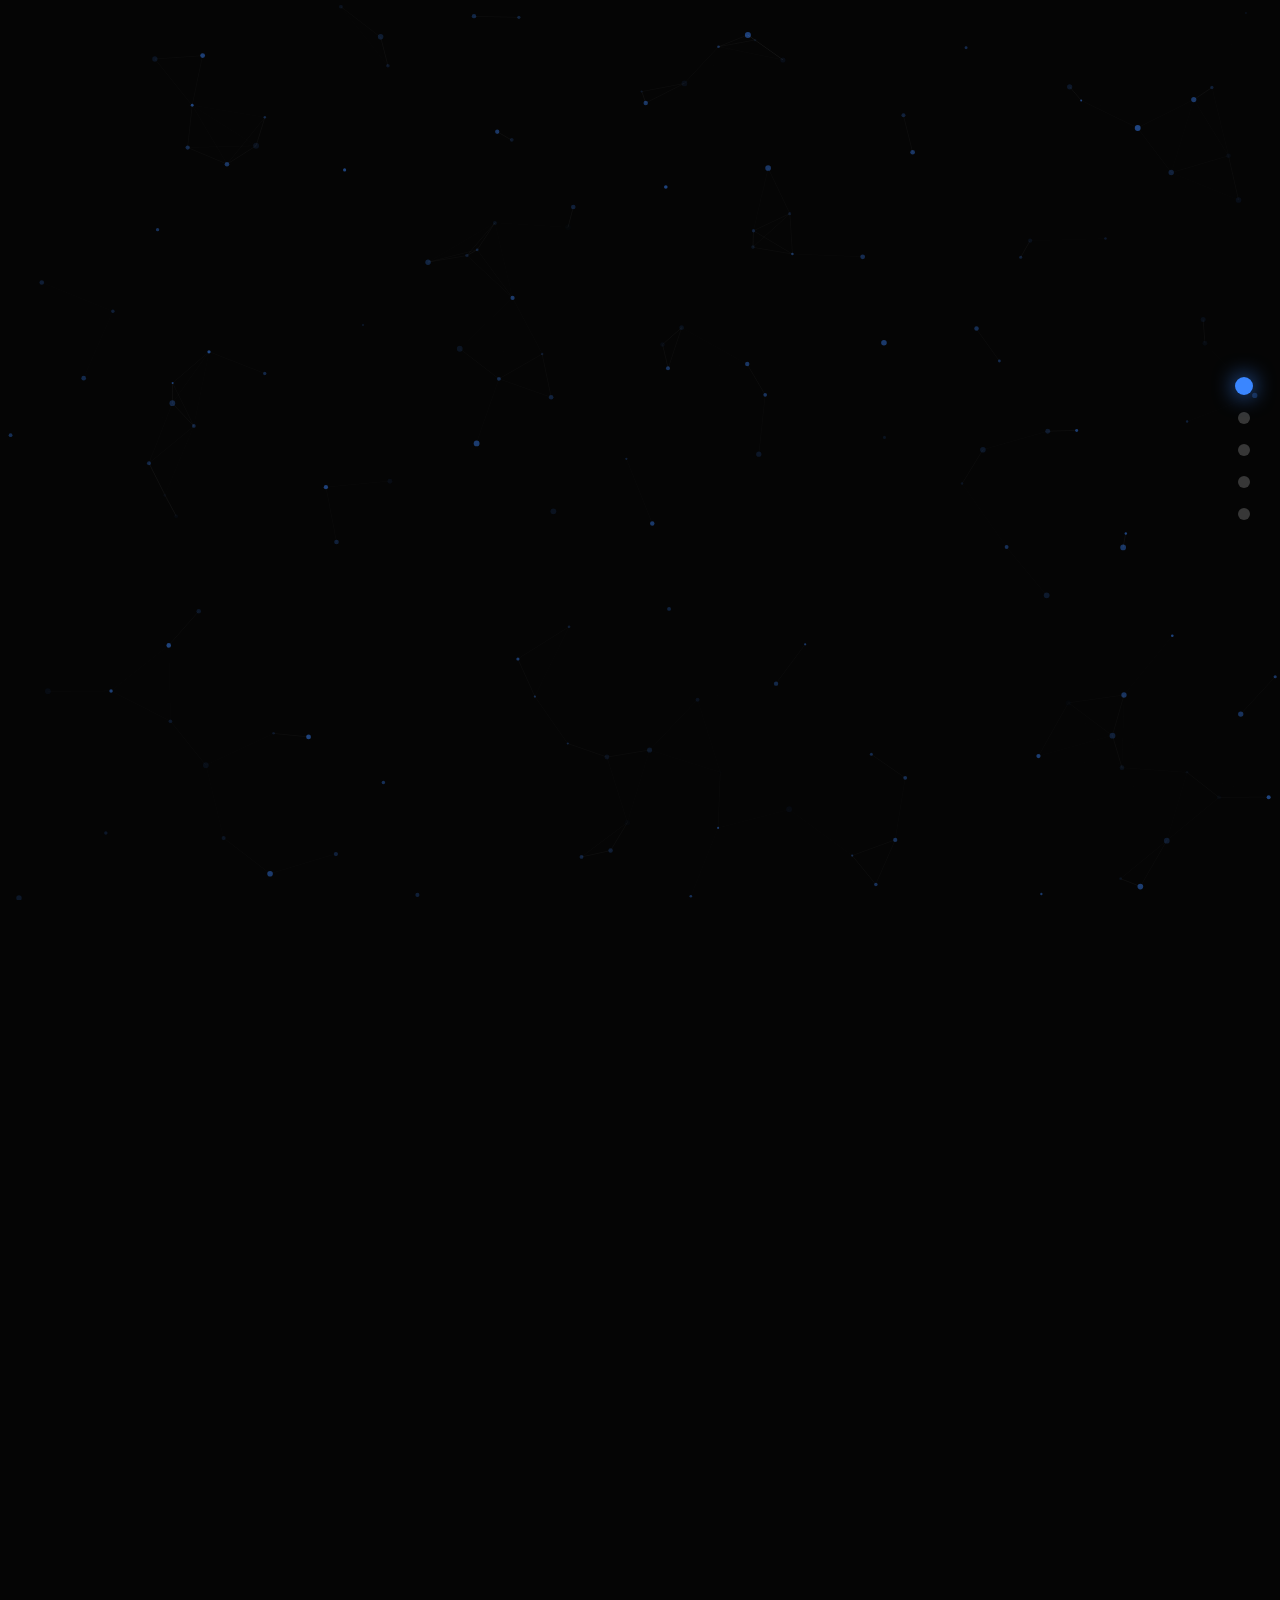
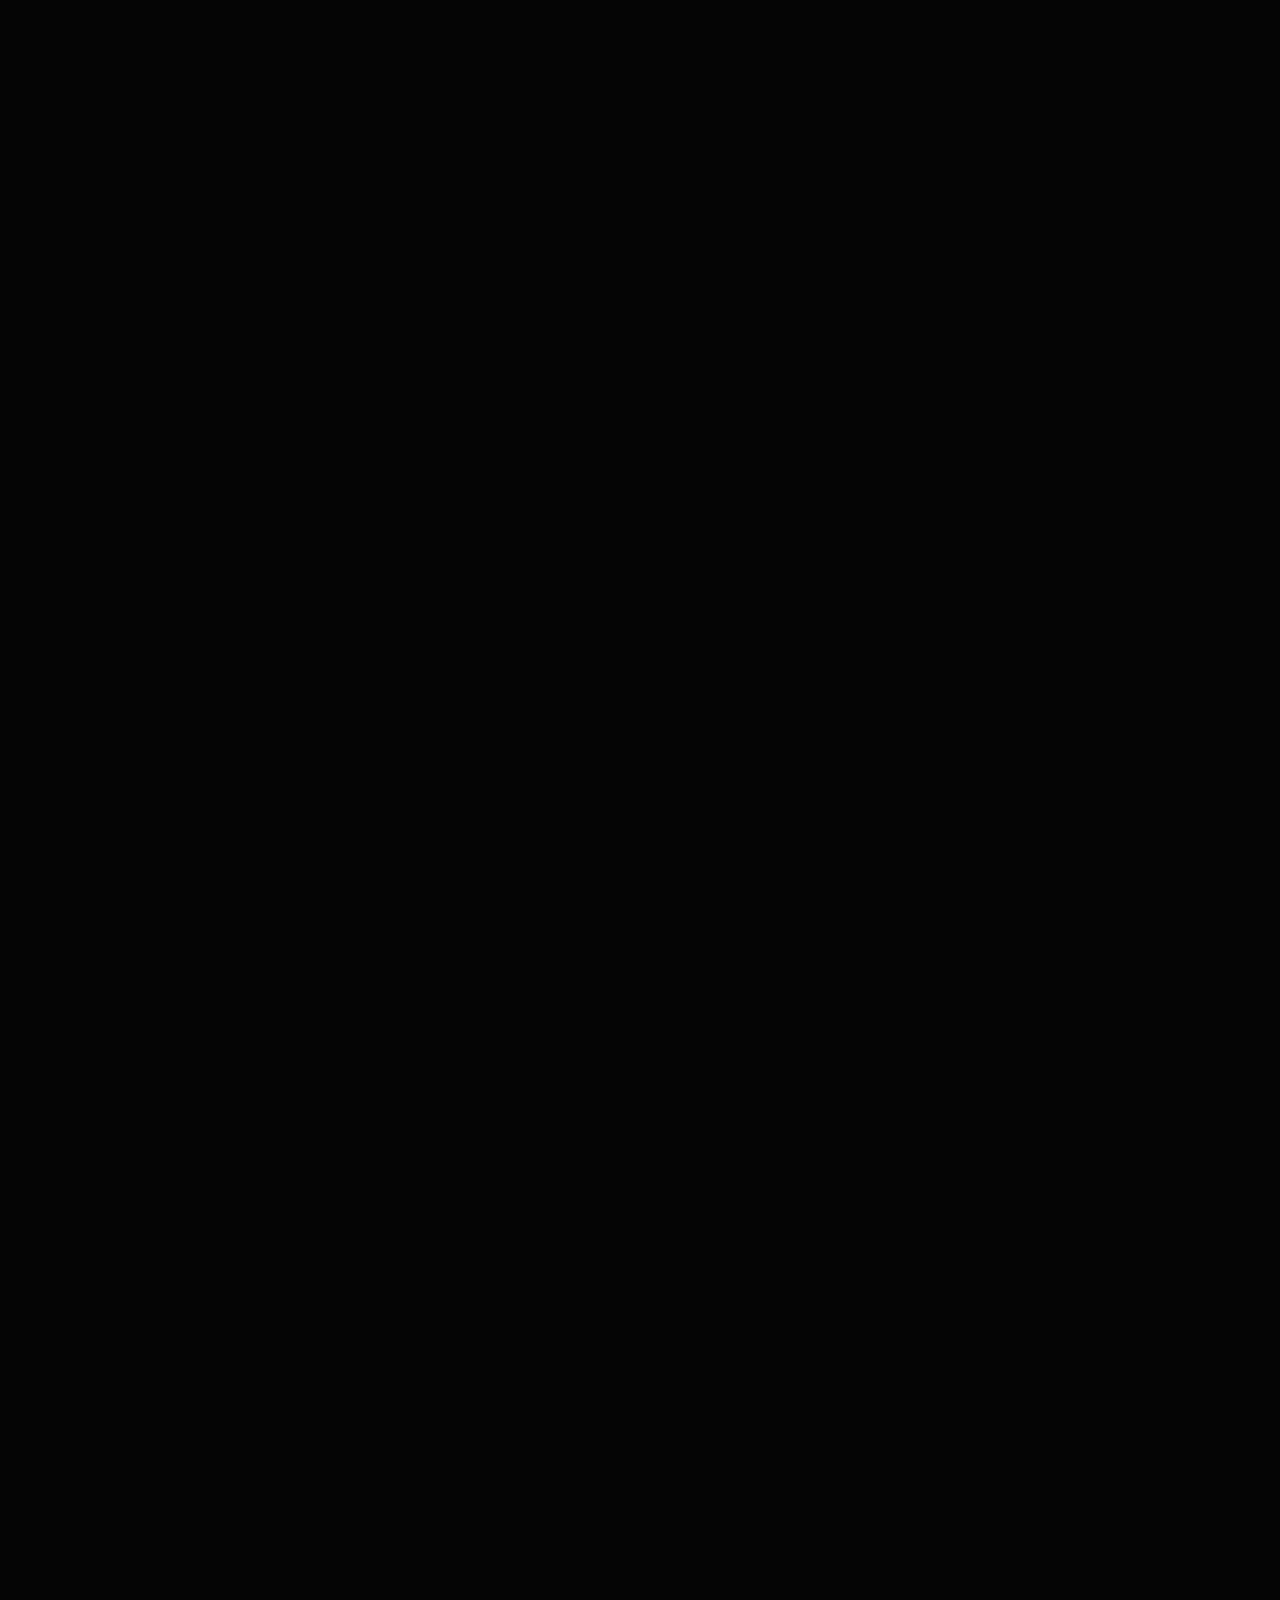
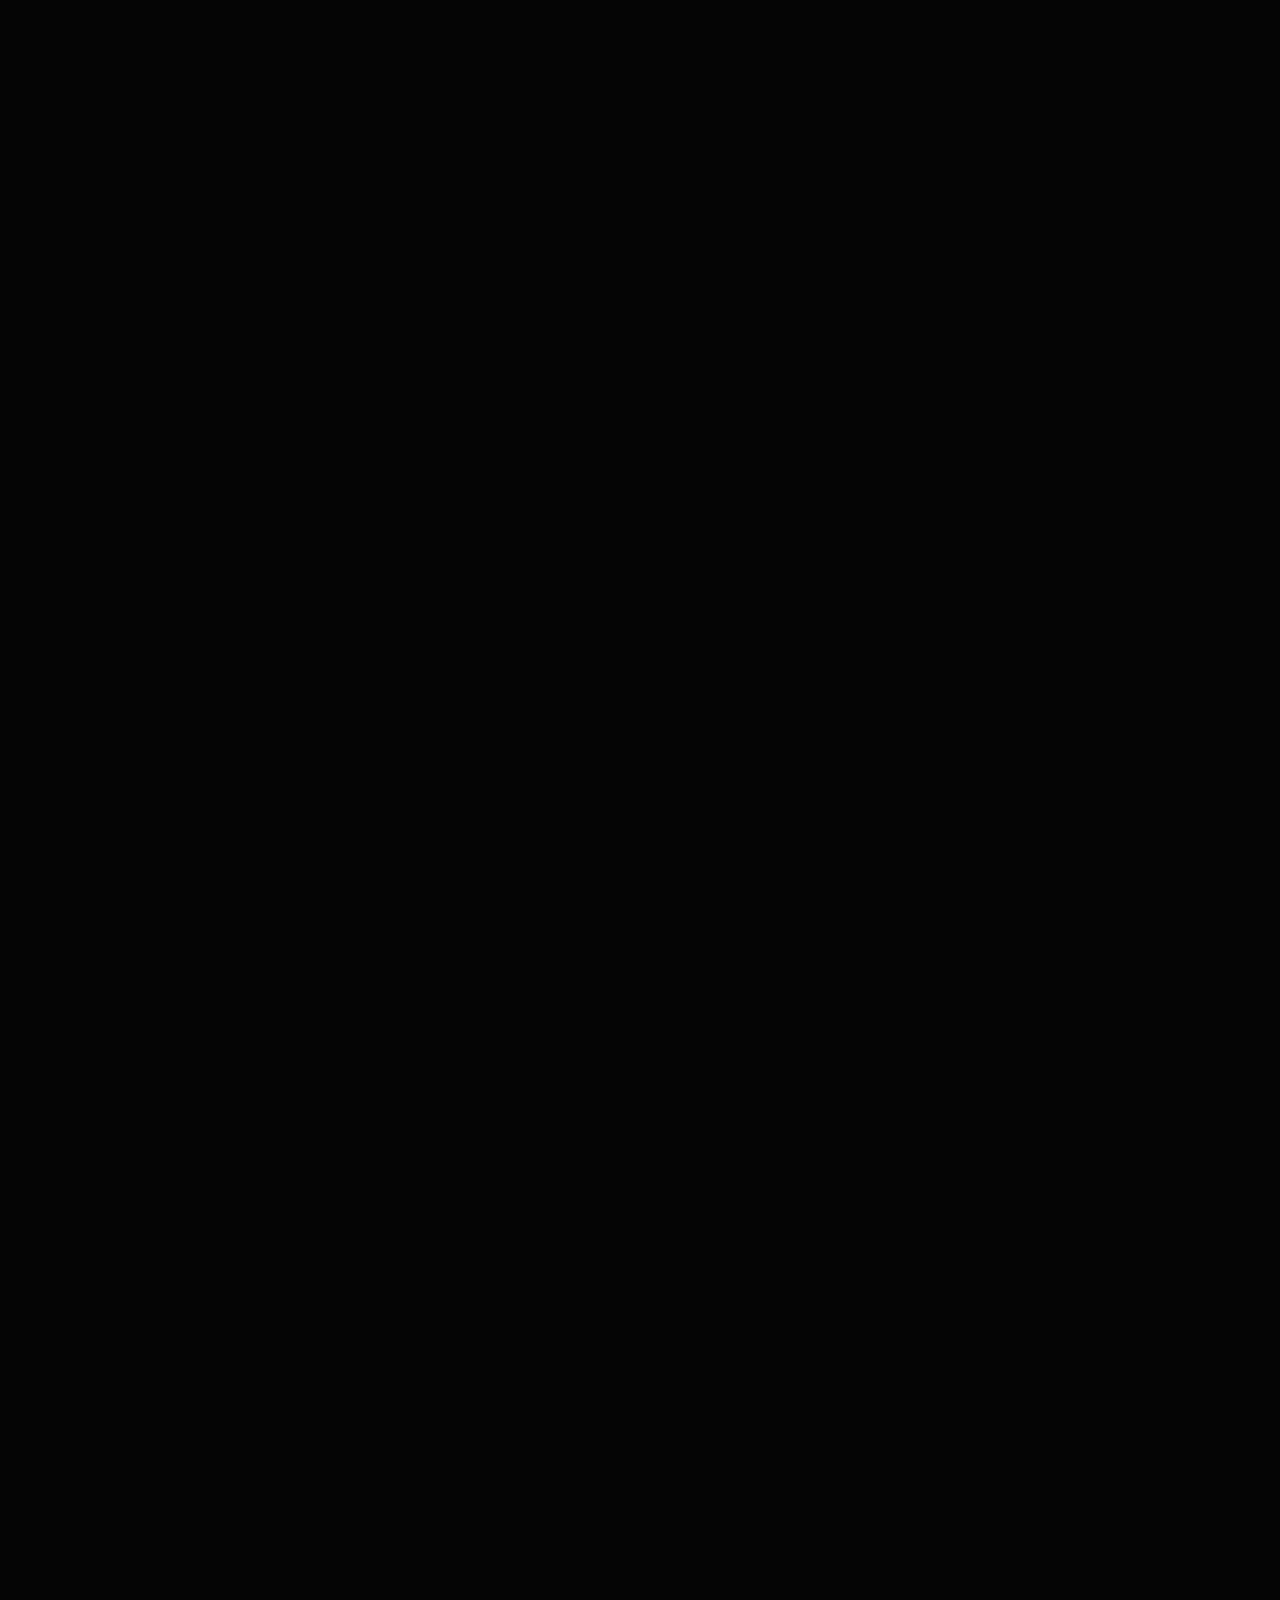
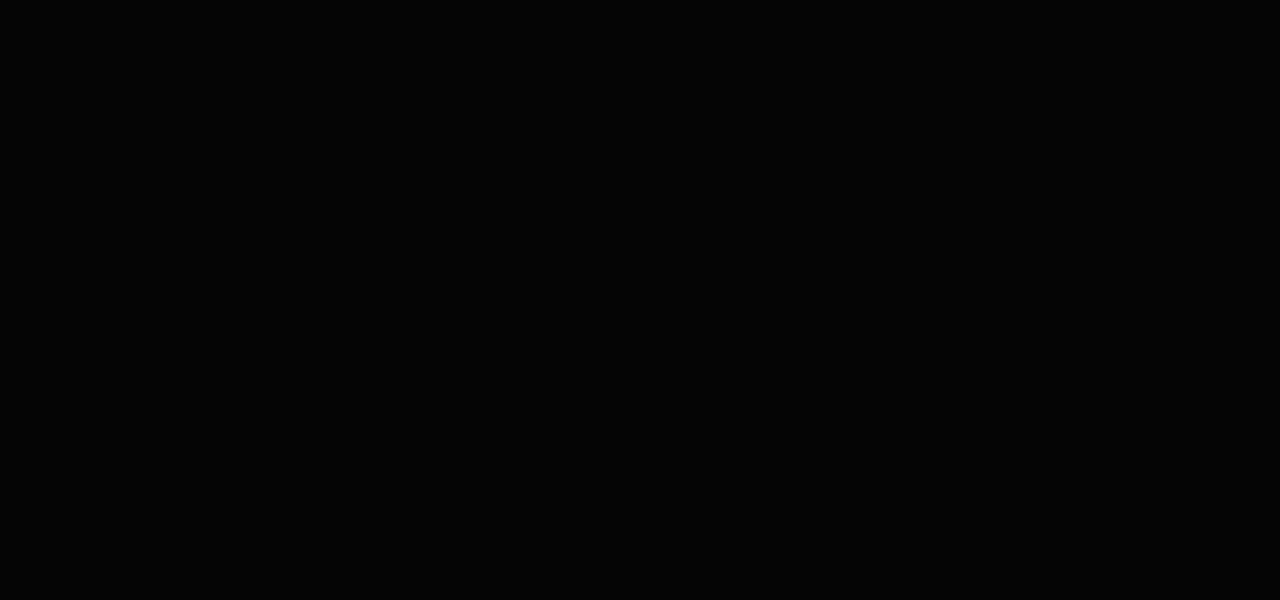
<file: index.html>
<!DOCTYPE html>
<html lang="fr">
  <head>
    <meta charset="UTF-8" />
    <meta name="viewport" content="width=device-width, initial-scale=1.0" />
    <title>Portfolio | Ibrahim Sory Diallo</title>

    <link rel="shortcut icon" href="logo-ad.svg" type="image/x-icon">

    <link
      rel="stylesheet"
      href="https://cdnjs.cloudflare.com/ajax/libs/font-awesome/6.4.0/css/all.min.css"
    />
    <link
      href="https://fonts.googleapis.com/css2?family=Fira+Code&family=Outfit:wght@300;500;800&display=swap"
      rel="stylesheet"
    />
    <link rel="stylesheet" href="style.css">
    <script src="script.js" async></script>
  </head>
  <body>
    <canvas id="bg-canvas"></canvas>

    <div class="nav-dots">
      <div class="dot active" onclick="scrollToSlide(0)"></div>
      <div class="dot" onclick="scrollToSlide(1)"></div>
      <div class="dot" onclick="scrollToSlide(2)"></div>
      <div class="dot" onclick="scrollToSlide(3)"></div>
      <div class="dot" onclick="scrollToSlide(4)"></div>
    </div>

    <div class="fixed-viewport">
      <!-- Slide 0: Intro avec écriture -->
      <div class="slide" id="slide-0">
        <div class="glass-panel" style="justify-content: center">
          <img src="moi.png" alt="" srcset="" />
          <h1 id="name-text"></h1>
          <p>Développeur Fullstack & Architecte Logiciel</p>
          <span class="mono" id="welcome-text"></span>
          <div
            style="
              margin-top: 20px;
              color: var(--accent-primary);
              font-size: 1.5rem;
            "
          >
            <i class="fas fa-code"></i> <span style="margin: 0 10px">•</span>
            <i class="fas fa-layer-group"></i>
            <span style="margin: 0 10px">•</span> <i class="fas fa-rocket"></i>
          </div>
          <p style="margin-top: 30px">
            Scrollez pour découvrir mes projets et réalisations.
          </p>
          <i
            class="fas fa-chevron-down"
            style="margin-top: 20px; animation: bounce 2s infinite"
          ></i>
        </div>
      </div>

      <!-- Slide 1: Profil -->
      <div class="slide" id="slide-1">
        <div class="glass-panel">
          <span class="mono">01. Profil & Outils</span>
          <h2>Ingénierie et Créativité</h2>
          <p>
            Je conçois des solutions digitales complètes : du Backend solide
            avec Java/Spring au Frontend immersif avec Flutter, Angular et
            Ionic.
          </p>
          <p>
            Mon approche est centrée sur la performance, la scalabilité et
            l’expérience utilisateur, avec un accent sur les projets innovants
            et inclusifs.
          </p>
          <span class="mono" >Je travaille avec les technologies suivantes</span>
          <div class="tech-grid">
            
            <div class="tech-item">
              <i class="fab fa-java"></i><span>Java</span>
            </div>
            <div class="tech-item">
              <i class="fas fa-leaf"></i><span>Spring</span>
            </div>
            <div class="tech-item">
              <i class="fab fa-angular"></i><span>Angular</span>
            </div>
            <div class="tech-item">
              <i class="fab fa-laravel"></i><span>Laravel</span>
            </div>
            <div class="tech-item">
              <i class="fas fa-mobile-alt"></i><span>Flutter</span>
            </div>
            <div class="tech-item">
              <i class="fab fa-docker"></i><span>Docker</span>
            </div>
            <div class="tech-item">
              <i class="fab fa-figma"></i><span>Figma</span>
            </div>
          </div>
        </div>
      </div>

      <!-- Slide 2: Projets -->
      <div class="slide" id="slide-2">
        <div class="glass-panel">
          <span class="mono">02. Réalisations</span>
          <h2>Projets Clés</h2>
          <p>
            Voici quelques projets sur lesquels j'ai travaillé, illustrant mes
            compétences en développement Fullstack et gestion de projet digital.
          </p>
          <div class="projects-wrapper">
            <div class="project-card">
              <div class="video-container">
                <iframe
                  src="https://youtube.com/embed/sQmbPg_qxN4?si=1UFLrd1cFWmMYn3U"
                  title="Tutoriel Projet Gestion de Boutique avec Angular et SQLite"
                  allow="accelerometer; autoplay; clipboard-write; encrypted-media; gyroscope; picture-in-picture"
                  allowfullscreen
                >
                </iframe>
              </div>
              <div class="project-info">
                <h3>Plateforme Gestion de Boutique : En Solo</h3>
                <div class="project-tags">
                  <span>Angular</span><span>Laravel</span><span>Sqlite</span>
                </div>
              </div>
            </div>

            <div class="project-card">
              <div class="video-container">
                <iframe
                  src="https://youtube.com/embed/f-bxHu1qpzc?si=73q7hUr8RvWq7dCp"
                  title="Application Console : En Collaboration"
                  allow="accelerometer; autoplay; clipboard-write; encrypted-media; gyroscope; picture-in-picture"
                  allowfullscreen
                >
                </iframe>
              </div>
              <div class="project-info">
                <h3>Application Console : En Collaboration</h3>
                <div class="project-tags">
                  <span>Java</span><span>MySql</span><span>Sécurité</span>
                </div>
              </div>
            </div>

            <div class="project-card">
              <div class="video-container">
                <iframe
                  src="#"
                  title="ACT - SuperApp de Gestion d'Association & Don : Binome"
                  allow="accelerometer; autoplay; clipboard-write; encrypted-media; gyroscope; picture-in-picture"
                  allowfullscreen
                >
                </iframe>
              </div>
              <div class="project-info">
                <h3>ACT - SuperApp de Gestion d'Association & Don : Binome</h3>
                <div class="project-tags">
                  <span>Flutter</span><span>Angular</span
                  ><span>SpringBoot</span>
                </div>
              </div>
            </div>
          </div>
        </div>
      </div>

      <!-- Slide 3: Contact -->
      <div class="slide" id="slide-3">
        <div class="glass-panel" style="justify-content: center">
          <span class="mono">03. Contact</span>
          <h2>Prêt à collaborer ?</h2>
          <p>
            Je suis disponible pour des missions Freelance ou CDI. Ensemble,
            nous pouvons transformer vos idées en solutions digitales concrètes
            et performantes.
          </p>
          <a href="mailto:colonel.diallo19@gmail.com" class="btn"
            >Me contacter <i class="fas fa-paper-plane"></i
          ></a>
          <div
            style="margin-top: 50px; display: flex; gap: 20px; font-size: 2rem"
          >
            <a
              href="https://www.linkedin.com/in/ibrahim-skypper-diallo/"
              style="color: #fff"
              ><i class="fab fa-linkedin"></i
            ></a>
            <a href="https://github.com/skypper109" style="color: #fff"
              ><i class="fab fa-github"></i
            ></a>
            <a href="https://wa.me/22382200766" style="color: #fff"
              ><i class="fab fa-whatsapp"></i
            ></a>
          </div>
        </div>
      </div>

      <!-- Slide 4: Finale avec SVG et mot de fin -->
      <div class="slide" id="slide-4">
        <div
          class="glass-panel"
          style="justify-content: center; align-items: center"
        >
          <span class="logo-hero">
            <!-- Réinsérer le SVG du logo ici -->
            <svg
              width="300"
              height="200"
              viewBox="0 0 300 200"
              xmlns="http://www.w3.org/2000/svg"
            >
              <text
                x="40"
                y="80"
                class="small-a"
                style="
                  font-family: 'Georgia', serif;
                  font-size: 72px;
                  font-weight: 300;
                  fill: #ececec;
                "
              >
                a
              </text>
              <text
                x="120"
                y="150"
                class="big-d"
                style="
                  font-family: 'Poppins', sans-serif;
                  font-size: 140px;
                  font-weight: 700;
                  fill: #f0f0f0;
                "
              >
                D
              </text>
              <text
                x="40"
                y="190"
                class="subtitle"
                style="
                  font-family: 'Poppins', sans-serif;
                  font-size: 20px;
                  fill: #e1e1e1;
                  letter-spacing: 2px;
                "
              >
                ARCHITECTE DIGITAL
              </text>
            </svg>
          </span>
          <p
            style="
              margin-top: 30px;
              font-size: 1.5rem;
              color: var(--accent-primary);
            "
          >
            Merci pour votre visite !
          </p>
        </div>
      </div>
    </div>
  </body>
</html>
</file>
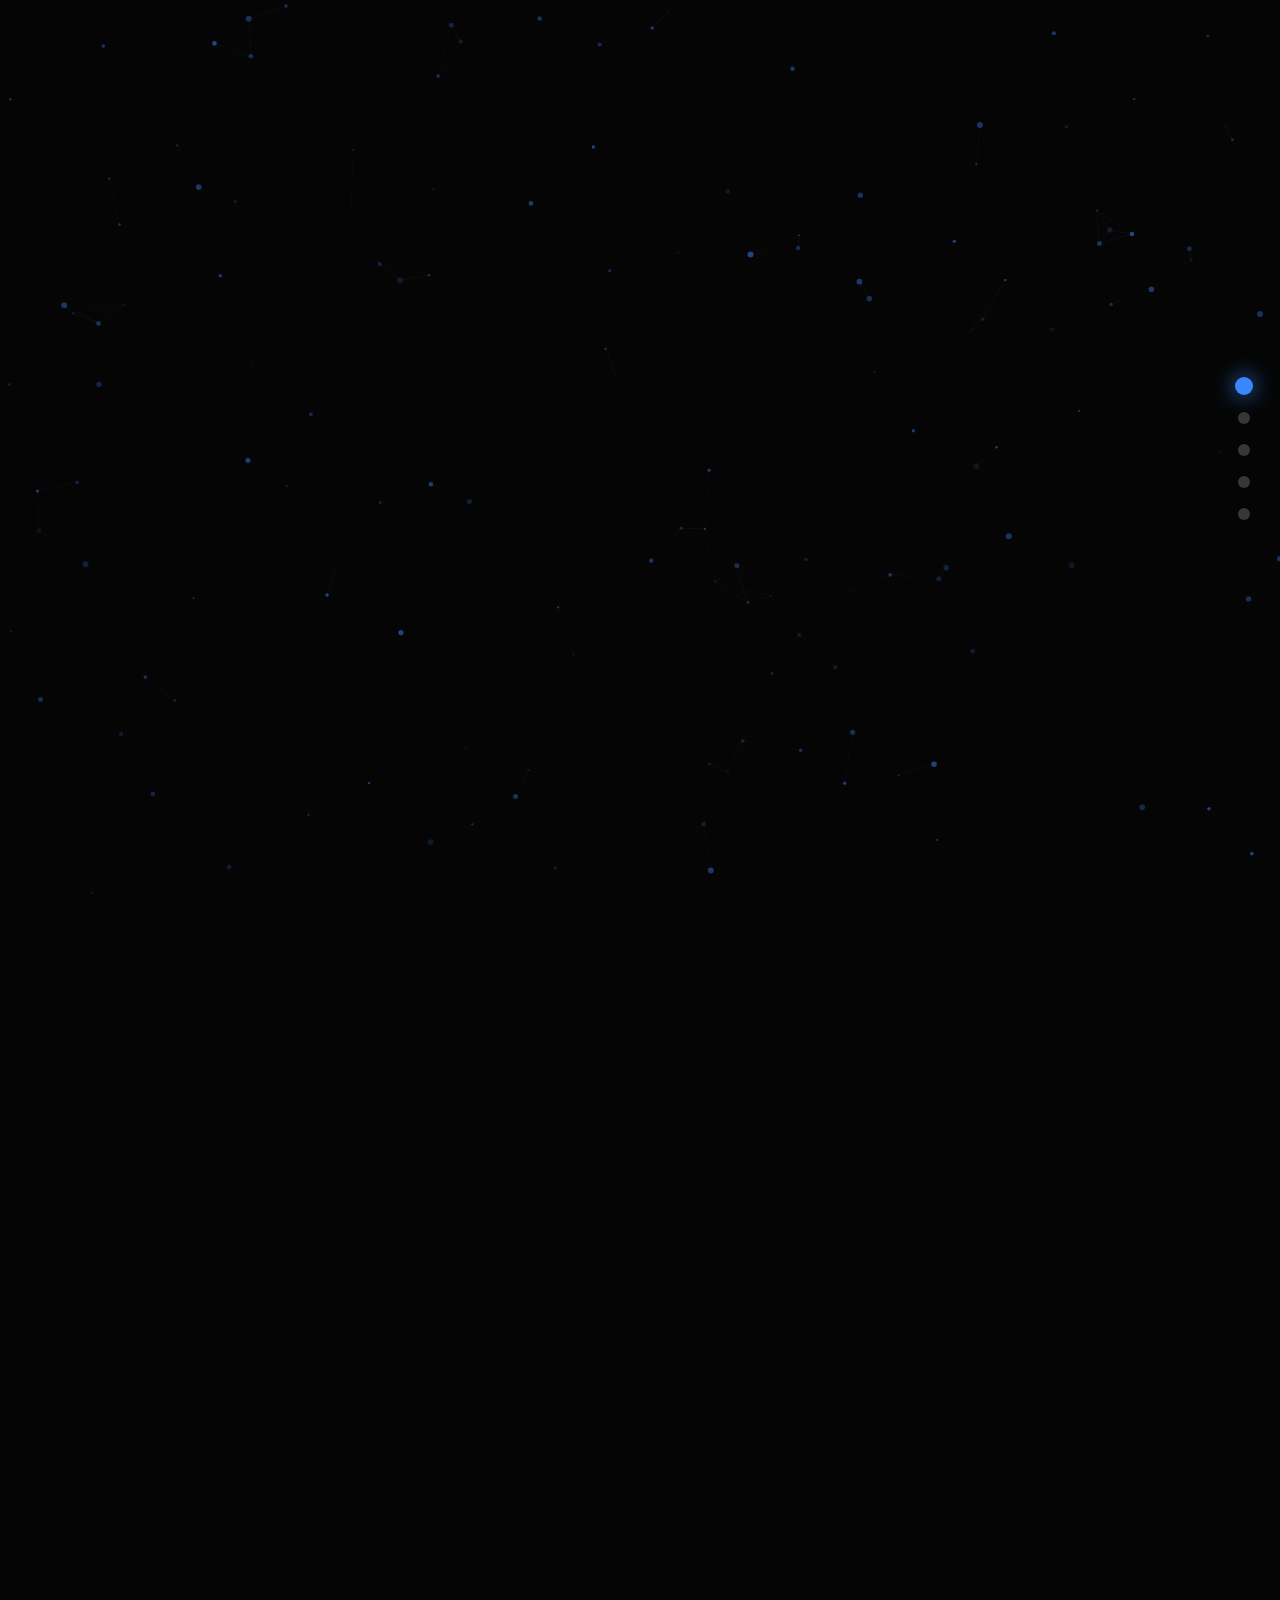
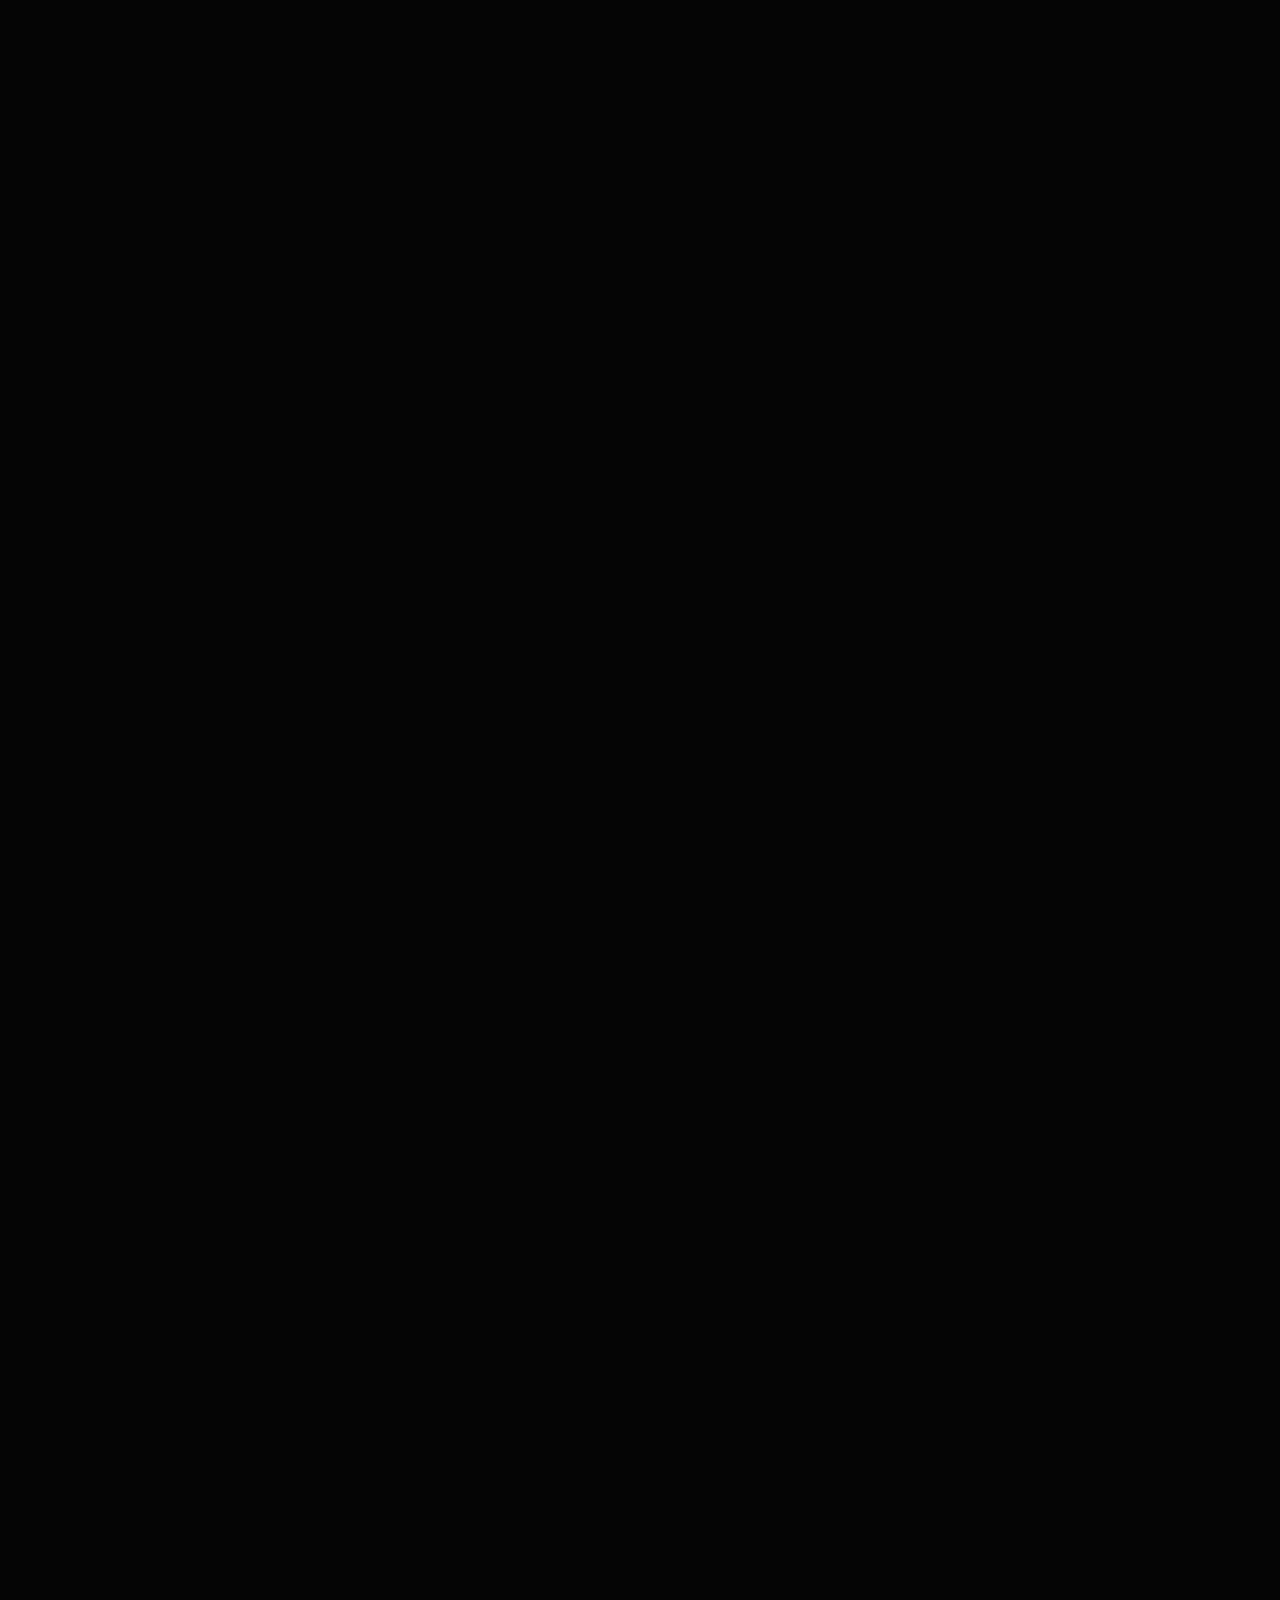
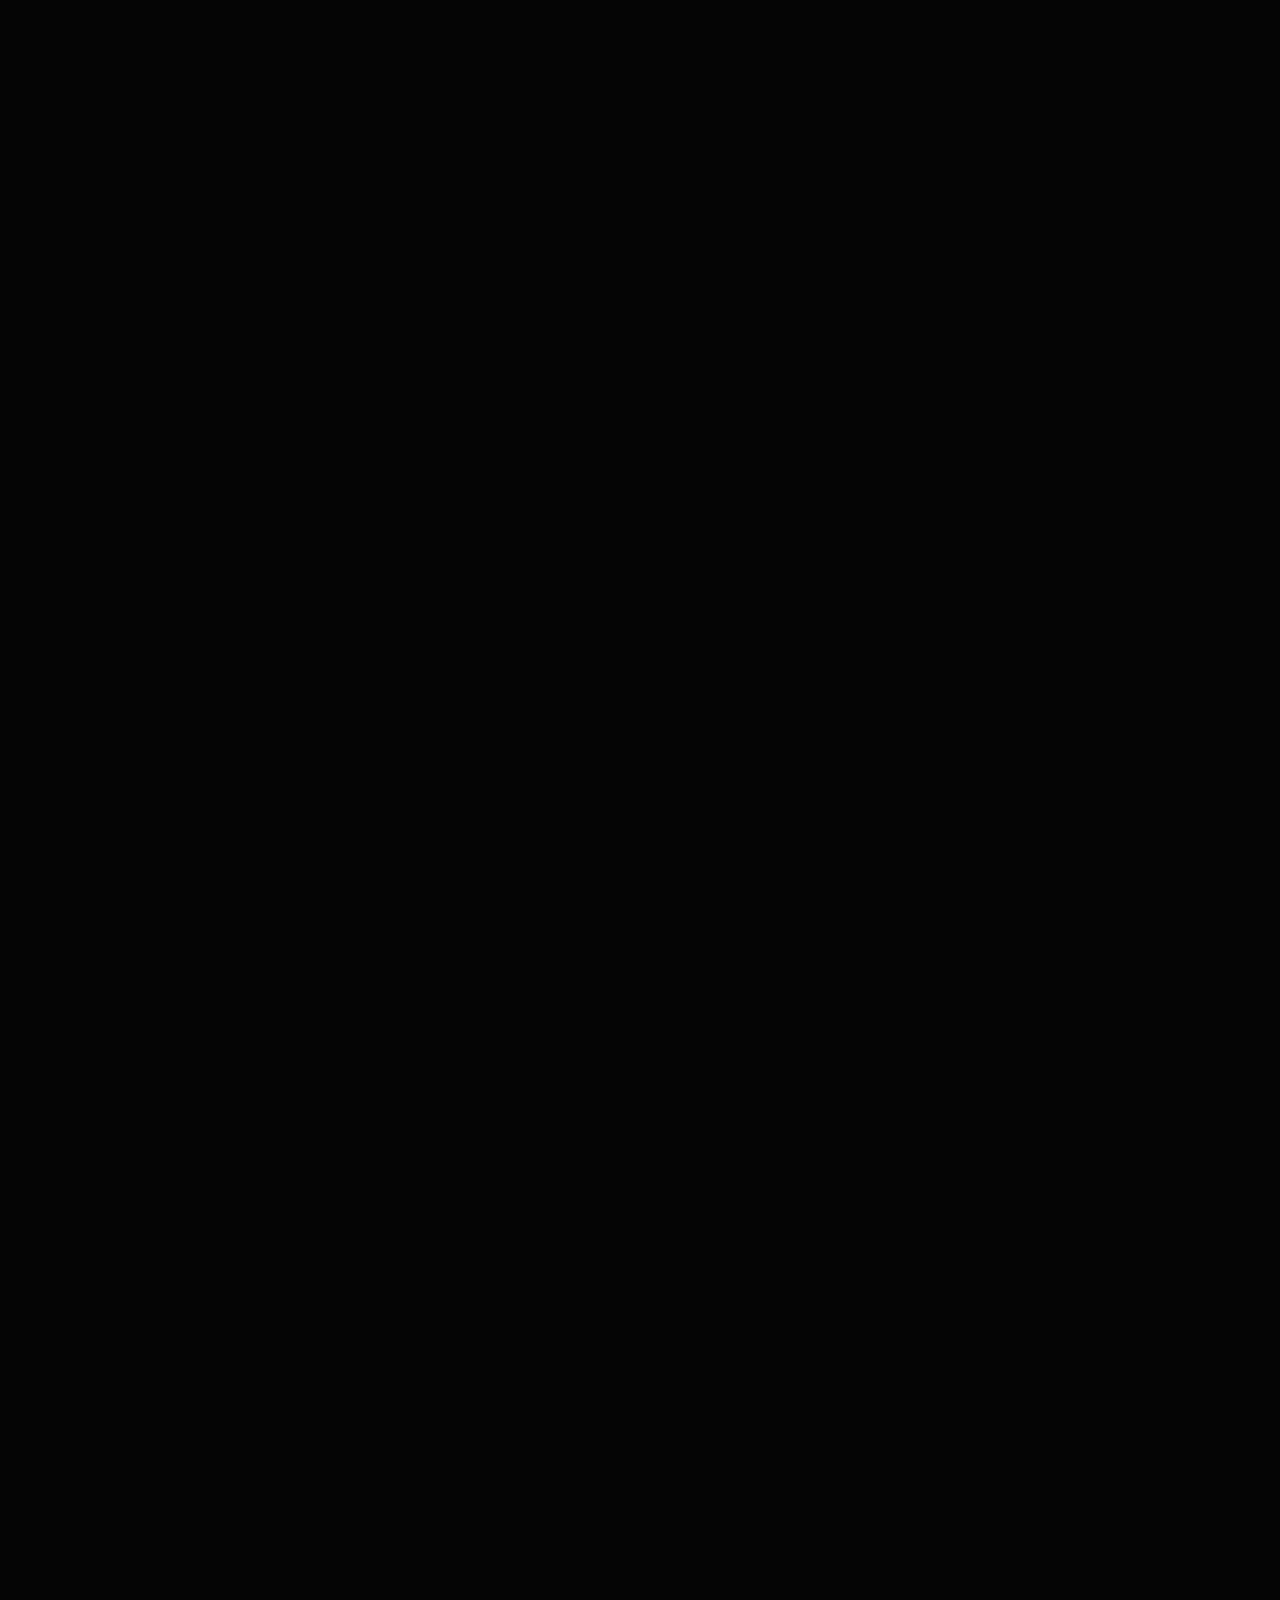
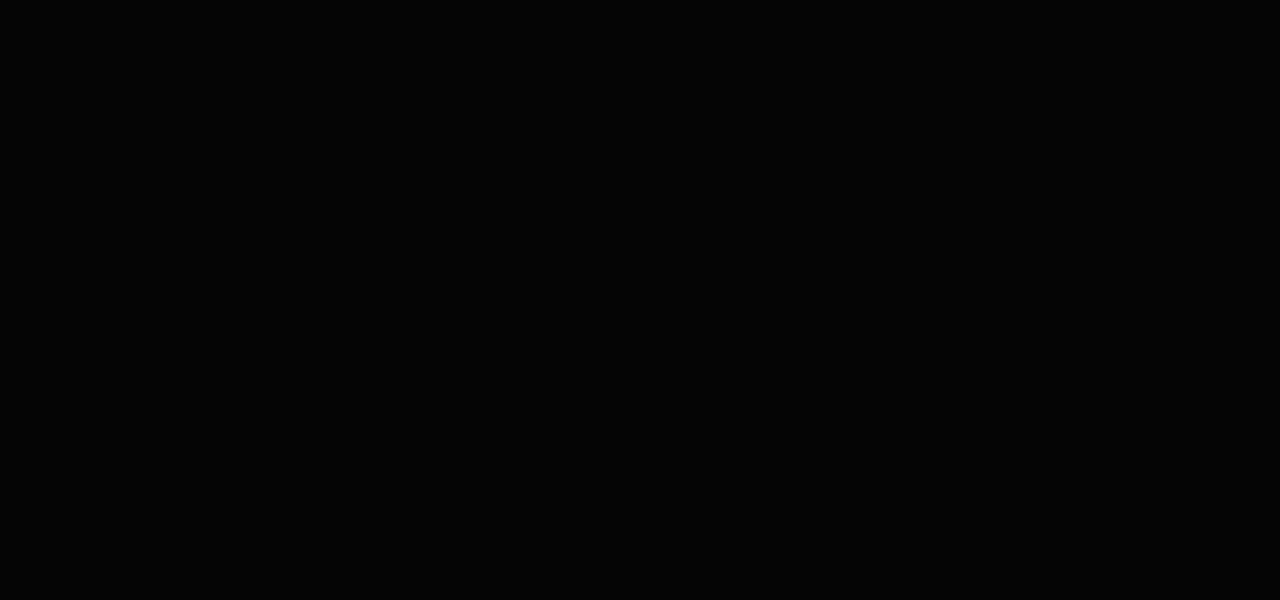
<file: portofolio.html>
<!DOCTYPE html>
<html lang="fr">
  <head>
    <meta charset="UTF-8" />
    <meta name="viewport" content="width=device-width, initial-scale=1.0" />
    <title>Portfolio Immersif | Ibrahim Sory Diallo</title>

    <link
      rel="stylesheet"
      href="https://cdnjs.cloudflare.com/ajax/libs/font-awesome/6.4.0/css/all.min.css"
    />
    <link
      href="https://fonts.googleapis.com/css2?family=Fira+Code&family=Outfit:wght@300;500;800&display=swap"
      rel="stylesheet"
    />

    <style>
      :root {
        --bg-dark: #050505;
        --text-white: #ffffff;
        --text-gray: #a0a0a0;
        --accent-primary: #3a86ff;
        --accent-secondary: #7b2cbf;
        --font-main: "Outfit", sans-serif;
        --font-mono: "Fira Code", monospace;
      }

      * {
        margin: 0;
        padding: 0;
        box-sizing: border-box;
      }

      body {
        background-color: var(--bg-dark);
        color: var(--text-white);
        font-family: var(--font-main);
        overflow-x: hidden;
        height: 600vh; /* inclut slide final */
      }

      #bg-canvas {
        position: fixed;
        top: 0;
        left: 0;
        width: 100%;
        height: 100%;
        z-index: -1;
      }

      .fixed-viewport {
        position: fixed;
        top: 0;
        left: 0;
        width: 100%;
        height: 100vh;
        display: flex;
        justify-content: center;
        align-items: center;
        perspective: 1000px;
        overflow: hidden;
      }

      .nav-dots {
        position: fixed;
        right: 30px;
        top: 50%;
        transform: translateY(-50%);
        z-index: 100;
        display: flex;
        flex-direction: column;
        gap: 20px;
      }
      .dot {
        width: 12px;
        height: 12px;
        background: rgba(255, 255, 255, 0.2);
        border-radius: 50%;
        cursor: pointer;
        transition: 0.3s;
      }
      .dot.active {
        background: var(--accent-primary);
        transform: scale(1.5);
        box-shadow: 0 0 15px var(--accent-primary);
      }

      .slide {
        position: absolute;
        width: 85%;
        max-width: 1200px;
        height: 80vh;
        opacity: 0;
        visibility: hidden;
        display: flex;
        flex-direction: column;
        justify-content: center;
        align-items: center;
        text-align: center;
        transition: opacity 0.5s ease, transform 0.1s linear, filter 0.5s ease;
        will-change: transform, opacity;
      }

      .glass-panel {
        background: rgba(20, 20, 20, 0.6);
        backdrop-filter: blur(20px);
        -webkit-backdrop-filter: blur(20px);
        border: 1px solid rgba(255, 255, 255, 0.1);
        border-radius: 24px;
        padding: 40px;
        box-shadow: 0 25px 50px -12px rgba(0, 0, 0, 0.5);
        width: 100%;
        height: 100%;
        overflow-y: auto;
        display: flex;
        flex-direction: column;
        align-items: center;
      }

      .glass-panel::-webkit-scrollbar {
        width: 6px;
      }
      .glass-panel::-webkit-scrollbar-thumb {
        background: #333;
        border-radius: 3px;
      }

      h1 {
        font-size: 4rem;
        line-height: 1.1;
        margin-bottom: 20px;
        background: linear-gradient(to right, #fff, #aaa);
        -webkit-background-clip: text;
        -webkit-text-fill-color: transparent;
      }
      h2 {
        font-size: 2.5rem;
        margin-bottom: 40px;
      }
      p {
        font-size: 1.2rem;
        color: var(--text-gray);
        line-height: 1.8;
        max-width: 700px;
        margin-bottom: 20px;
        text-align: center;
      }
      .mono {
        font-family: var(--font-mono);
        color: var(--accent-primary);
        font-size: 0.9rem;
        letter-spacing: 2px;
        text-transform: uppercase;
        margin-bottom: 15px;
        display: block;
      }

      .tech-grid {
        display: flex;
        flex-wrap: wrap;
        justify-content: center;
        gap: 30px;
        margin-top: 40px;
      }
      .tech-item {
        display: flex;
        flex-direction: column;
        align-items: center;
        gap: 10px;
        padding: 15px;
        background: rgba(255, 255, 255, 0.03);
        border-radius: 12px;
        min-width: 100px;
        transition: all 0.3s cubic-bezier(0.175, 0.885, 0.32, 1.275);
        border: 1px solid transparent;
      }
      .tech-item i {
        font-size: 2.5rem;
        transition: transform 0.3s;
      }
      .tech-item span {
        font-family: var(--font-mono);
        font-size: 0.8rem;
      }
      .tech-item:hover {
        transform: translateY(-10px) scale(1.1);
        background: rgba(255, 255, 255, 0.08);
      }

      .projects-wrapper {
        display: grid;
        grid-template-columns: repeat(auto-fit, minmax(300px, 1fr));
        gap: 30px;
        width: 100%;
        margin-top: 20px;
      }
      .project-card {
        background: rgba(0, 0, 0, 0.3);
        border-radius: 16px;
        overflow: hidden;
        transition: transform 0.3s;
        border: 1px solid rgba(255, 255, 255, 0.05);
      }
      .project-card:hover {
        transform: translateY(-5px);
        border-color: var(--accent-primary);
      }
      .video-container {
        position: relative;
        padding-bottom: 56.25%;
        height: 0;
        background: #000;
      }
      .video-container iframe {
        position: absolute;
        top: 0;
        left: 0;
        width: 100%;
        height: 100%;
        border: none;
      }
      .project-info {
        padding: 20px;
        text-align: left;
      }
      .project-info h3 {
        font-size: 1.2rem;
        margin-bottom: 5px;
        color: #fff;
      }
      .project-tags span {
        font-size: 0.7rem;
        color: var(--accent-primary);
        background: rgba(58, 134, 255, 0.1);
        padding: 3px 8px;
        border-radius: 4px;
        margin-right: 5px;
        font-family: var(--font-mono);
      }

      .btn {
        display: inline-block;
        margin-top: 30px;
        padding: 12px 30px;
        border: 1px solid var(--accent-primary);
        color: var(--accent-primary);
        text-decoration: none;
        border-radius: 50px;
        font-weight: 600;
        transition: 0.3s;
        background: rgba(58, 134, 255, 0.05);
      }
      .btn:hover {
        background: var(--accent-primary);
        color: #fff;
        box-shadow: 0 0 30px rgba(58, 134, 255, 0.4);
      }

      @media (max-width: 768px) {
        h1 {
          font-size: 2.5rem;
        }
        .slide {
          width: 95%;
          height: 90vh;
        }
        .glass-panel {
          padding: 20px;
        }
        .nav-dots {
          display: none;
        }
      }

      .logo-hero {
        width: 220px;
        margin-bottom: 20px;
        animation: fadeIn 1.5s ease forwards;
        color: #fff;
      }
      .logo-hero img {
        width: 100%;
      }
      @keyframes fadeIn {
        from {
          opacity: 0;
          transform: translateY(20px);
        }
        to {
          opacity: 1;
          transform: translateY(0);
        }
      }
    </style>
  </head>
  <body>
    <canvas id="bg-canvas"></canvas>

    <div class="nav-dots">
      <div class="dot active" onclick="scrollToSlide(0)"></div>
      <div class="dot" onclick="scrollToSlide(1)"></div>
      <div class="dot" onclick="scrollToSlide(2)"></div>
      <div class="dot" onclick="scrollToSlide(3)"></div>
      <div class="dot" onclick="scrollToSlide(4)"></div>
    </div>

    <div class="fixed-viewport">
      <!-- Slide 0: Intro avec écriture -->
      <div class="slide" id="slide-0">
        <div class="glass-panel" style="justify-content: center">
          <img src="moi.png" alt="" srcset="" />
          <span class="mono" id="welcome-text"></span>
          <h1 id="name-text"></h1>
          <div
            style="
              margin-top: 20px;
              color: var(--accent-primary);
              font-size: 1.5rem;
            "
          >
            <i class="fas fa-code"></i> <span style="margin: 0 10px">•</span>
            <i class="fas fa-layer-group"></i>
            <span style="margin: 0 10px">•</span> <i class="fas fa-rocket"></i>
          </div>
          <p style="margin-top: 30px">
            Scrollez pour découvrir mes projets et réalisations.
          </p>
          <i
            class="fas fa-chevron-down"
            style="margin-top: 20px; animation: bounce 2s infinite"
          ></i>
        </div>
      </div>

      <!-- Slide 1: Profil -->
      <div class="slide" id="slide-1">
        <div class="glass-panel">
          <span class="mono">01. Profil & Outils</span>
          <h2>Ingénierie et Créativité</h2>
          <p>
            Je conçois des solutions digitales complètes : du Backend solide
            avec Java/Spring au Frontend immersif avec Flutter, Angular et
            Ionic.
          </p>
          <p>
            Mon approche est centrée sur la performance, la scalabilité et
            l’expérience utilisateur, avec un accent sur les projets innovants
            et inclusifs.
          </p>
          <div class="tech-grid">
            <div class="tech-item">
              <i class="fab fa-java"></i><span>Java</span>
            </div>
            <div class="tech-item">
              <i class="fas fa-leaf"></i><span>Spring</span>
            </div>
            <div class="tech-item">
              <i class="fab fa-angular"></i><span>Angular</span>
            </div>
            <div class="tech-item">
              <i class="fab fa-laravel"></i><span>Laravel</span>
            </div>
            <div class="tech-item">
              <i class="fas fa-mobile-alt"></i><span>Flutter</span>
            </div>
            <div class="tech-item">
              <i class="fab fa-docker"></i><span>Docker</span>
            </div>
            <div class="tech-item">
              <i class="fab fa-figma"></i><span>Figma</span>
            </div>
          </div>
        </div>
      </div>

      <!-- Slide 2: Projets -->
      <div class="slide" id="slide-2">
        <div class="glass-panel">
          <span class="mono">02. Réalisations</span>
          <h2>Projets Clés</h2>
          <p>
            Voici quelques projets sur lesquels j'ai travaillé, illustrant mes
            compétences en développement Fullstack et gestion de projet digital.
          </p>
          <div class="projects-wrapper">
            <div class="project-card">
              <div class="video-container">
                <iframe
                  src="https://www.youtube.com/embed/sQmbPg_qxN4"
                  title="Tutoriel Projet Gestion de Boutique avec Angular et SQLite"
                  allow="accelerometer; autoplay; clipboard-write; encrypted-media; gyroscope; picture-in-picture"
                  allowfullscreen
                >
                </iframe>
              </div>
              <div class="project-info">
                <h3>Plateforme Gestion de Boutique : En Solo</h3>
                <div class="project-tags">
                  <span>Angular</span><span>Laravel</span><span>Sqlite</span>
                </div>
              </div>
            </div>

            <div class="project-card">
              <div class="video-container">
                <iframe
                  src="https://www.youtube-nocookie.com/embed/sQmbPg_qxN4"
                  title="Application Console : En Collaboration"
                  allow="accelerometer; autoplay; clipboard-write; encrypted-media; gyroscope; picture-in-picture"
                  allowfullscreen
                >
                </iframe>
              </div>
              <div class="project-info">
                <h3>Application Console : En Collaboration</h3>
                <div class="project-tags">
                  <span>Java</span><span>MySql</span><span>Sécurité</span>
                </div>
              </div>
            </div>

            <div class="project-card">
              <div class="video-container">
                <iframe
                  src="https://www.youtube.com/embed/tgbNymZ7vqY"
                  title="ACT - SuperApp de Gestion d'Association & Don : Binome"
                  allow="accelerometer; autoplay; clipboard-write; encrypted-media; gyroscope; picture-in-picture"
                  allowfullscreen
                >
                </iframe>
              </div>
              <div class="project-info">
                <h3>ACT - SuperApp de Gestion d'Association & Don : Binome</h3>
                <div class="project-tags">
                  <span>Flutter</span><span>Angular</span
                  ><span>SpringBoot</span>
                </div>
              </div>
            </div>
          </div>
        </div>
      </div>

      <!-- Slide 3: Contact -->
      <div class="slide" id="slide-3">
        <div class="glass-panel" style="justify-content: center">
          <span class="mono">03. Contact</span>
          <h2>Prêt à collaborer ?</h2>
          <p>
            Je suis disponible pour des missions Freelance ou CDI. Ensemble,
            nous pouvons transformer vos idées en solutions digitales concrètes
            et performantes.
          </p>
          <a href="mailto:ibrahim@example.com" class="btn"
            >Me contacter <i class="fas fa-paper-plane"></i
          ></a>
          <div
            style="margin-top: 50px; display: flex; gap: 20px; font-size: 2rem"
          >
            <a
              href="https://www.linkedin.com/in/ibrahim-skypper-diallo/"
              style="color: #fff"
              ><i class="fab fa-linkedin"></i
            ></a>
            <a href="https://github.com/skypper109" style="color: #fff"
              ><i class="fab fa-github"></i
            ></a>
            <a href="https://wa.me/22382200766" style="color: #fff"
              ><i class="fab fa-whatsapp"></i
            ></a>
          </div>
        </div>
      </div>

      <!-- Slide 4: Finale avec SVG et mot de fin -->
      <div class="slide" id="slide-4">
        <div
          class="glass-panel"
          style="justify-content: center; align-items: center"
        >
          <span class="logo-hero">
            <!-- Réinsérer le SVG du logo ici -->
            <svg
              width="300"
              height="200"
              viewBox="0 0 300 200"
              xmlns="http://www.w3.org/2000/svg"
            >
              <text
                x="40"
                y="80"
                class="small-a"
                style="
                  font-family: 'Georgia', serif;
                  font-size: 72px;
                  font-weight: 300;
                  fill: #ececec;
                "
              >
                a
              </text>
              <text
                x="120"
                y="150"
                class="big-d"
                style="
                  font-family: 'Poppins', sans-serif;
                  font-size: 140px;
                  font-weight: 700;
                  fill: #f0f0f0;
                "
              >
                D
              </text>
              <text
                x="40"
                y="190"
                class="subtitle"
                style="
                  font-family: 'Poppins', sans-serif;
                  font-size: 20px;
                  fill: #e1e1e1;
                  letter-spacing: 2px;
                "
              >
                ARCHITECTE DIGITAL
              </text>
            </svg>
          </span>
          <p
            style="
              margin-top: 30px;
              font-size: 1.5rem;
              color: var(--accent-primary);
            "
          >
            Merci pour votre visite !
          </p>
        </div>
      </div>
    </div>

    <script>
      // --- Typing animation ---
      const welcome = "Bienvenue dans mon univers";
      const name = "Diallo Ibrahim Sory";
      const welcomeElem = document.getElementById("welcome-text");
      const nameElem = document.getElementById("name-text");
      let i = 0,
        j = 0;

      function typeWelcome() {
        if (i < welcome.length) {
          welcomeElem.innerHTML += welcome.charAt(i);
          i++;
          setTimeout(typeWelcome, 80);
        } else {
          typeName();
        }
      }
      function typeName() {
        if (j < name.length) {
          nameElem.innerHTML += name.charAt(j);
          j++;
          setTimeout(typeName, 120);
        }
      }
      typeWelcome();

      // --- PARTICULES (inchangé) ---
      const canvas = document.getElementById("bg-canvas");
      const ctx = canvas.getContext("2d");
      let width,
        height,
        particles = [];
      function resize() {
        width = canvas.width = window.innerWidth;
        height = canvas.height = window.innerHeight;
      }
      window.addEventListener("resize", resize);
      resize();
      class Particle {
        constructor() {
          this.x = Math.random() * width;
          this.y = Math.random() * height;
          this.vx = (Math.random() - 0.5) * 0.5;
          this.vy = (Math.random() - 0.5) * 0.5;
          this.size = Math.random() * 2 + 1;
          this.color = `rgba(58,134,255,${Math.random() * 0.5})`;
        }
        update() {
          this.x += this.vx;
          this.y += this.vy;
          if (this.x < 0 || this.x > width) this.vx *= -1;
          if (this.y < 0 || this.y > height) this.vy *= -1;
        }
        draw() {
          ctx.beginPath();
          ctx.arc(this.x, this.y, this.size, 0, Math.PI * 2);
          ctx.fillStyle = this.color;
          ctx.fill();
        }
      }
      for (let i = 0; i < 150; i++) particles.push(new Particle());
      function animateCanvas() {
        ctx.clearRect(0, 0, width, height);
        for (let i = 0; i < particles.length; i++) {
          particles[i].update();
          particles[i].draw();
          for (let j = i; j < particles.length; j++) {
            const dx = particles[i].x - particles[j].x,
              dy = particles[i].y - particles[j].y,
              d = Math.sqrt(dx * dx + dy * dy);
            if (d < 100) {
              ctx.beginPath();
              ctx.strokeStyle = `rgba(255,255,255,${0.1 - d / 1000})`;
              ctx.lineWidth = 0.5;
              ctx.moveTo(particles[i].x, particles[i].y);
              ctx.lineTo(particles[j].x, particles[j].y);
              ctx.stroke();
            }
          }
        }
        requestAnimationFrame(animateCanvas);
      }
      animateCanvas();

      // --- SLIDES ---
      const slides = document.querySelectorAll(".slide");
      const dots = document.querySelectorAll(".dot");
      const totalSlides = slides.length;
      window.addEventListener("scroll", () => {
        const scrollPos = window.scrollY;
        const docHeight = document.body.scrollHeight - window.innerHeight;
        const progress = scrollPos / docHeight;
        let exactIndex = progress * (totalSlides - 0.5);
        let currentIndex = Math.floor(exactIndex);
        if (currentIndex >= totalSlides) currentIndex = totalSlides - 1;
        if (currentIndex < 0) currentIndex = 0;
        dots.forEach((d) => d.classList.remove("active"));
        if (dots[currentIndex]) dots[currentIndex].classList.add("active");
        slides.forEach((slide, index) => {
          let relativePos = exactIndex - index;
          if (relativePos >= -1 && relativePos <= 1) {
            slide.style.visibility = "visible";
            if (relativePos > 0) {
              slide.style.transform = `scale(${1 + relativePos * 0.5})`;
              slide.style.opacity = Math.max(1 - relativePos * 1.5, 0);
              slide.style.filter = `blur(${relativePos * 10}px)`;
            } else {
              slide.style.transform = `scale(${1 + relativePos * 0.2})`;
              slide.style.opacity = 1 + relativePos;
              slide.style.filter = "blur(0px)";
            }
          } else {
            slide.style.visibility = "hidden";
            slide.style.opacity = 0;
          }
        });
      });
      function scrollToSlide(index) {
        const docHeight = document.body.scrollHeight - window.innerHeight;
        const targetScroll = (index / (totalSlides - 0.5)) * docHeight;
        window.scrollTo({ top: targetScroll + 50, behavior: "smooth" });
      }
      window.scrollTo(0, 0);

      // Bounce
      const styleSheet = document.createElement("style");
      styleSheet.innerText = `@keyframes bounce{0%,20%,50%,80%,100%{transform:translateY(0);}40%{transform:translateY(-10px);}60%{transform:translateY(-5px);}}`;
      document.head.appendChild(styleSheet);
    </script>
  </body>
</html>
</file>
<file: style.css>
:root {
        --bg-dark: #050505;
        --text-white: #ffffff;
        --text-gray: #a0a0a0;
        --accent-primary: #3a86ff;
        --accent-secondary: #7b2cbf;
        --font-main: "Outfit", sans-serif;
        --font-mono: "Fira Code", monospace;
      }

      * {
        margin: 0;
        padding: 0;
        box-sizing: border-box;
      }

      body {
        background-color: var(--bg-dark);
        color: var(--text-white);
        font-family: var(--font-main);
        overflow-x: hidden;
        height: 600vh; /* inclut slide final */
      }

      #bg-canvas {
        position: fixed;
        top: 0;
        left: 0;
        width: 100%;
        height: 100%;
        z-index: -1;
      }

      .fixed-viewport {
        position: fixed;
        top: 0;
        left: 0;
        width: 100%;
        height: 100vh;
        display: flex;
        justify-content: center;
        align-items: center;
        perspective: 1000px;
        overflow: hidden;
      }

      .nav-dots {
        position: fixed;
        right: 30px;
        top: 50%;
        transform: translateY(-50%);
        z-index: 100;
        display: flex;
        flex-direction: column;
        gap: 20px;
      }
      .dot {
        width: 12px;
        height: 12px;
        background: rgba(255, 255, 255, 0.2);
        border-radius: 50%;
        cursor: pointer;
        transition: 0.3s;
      }
      .dot.active {
        background: var(--accent-primary);
        transform: scale(1.5);
        box-shadow: 0 0 15px var(--accent-primary);
      }

      .slide {
        position: absolute;
        width: 85%;
        max-width: 1200px;
        height: 80vh;
        opacity: 0;
        visibility: hidden;
        display: flex;
        flex-direction: column;
        justify-content: center;
        align-items: center;
        text-align: center;
        transition: opacity 0.5s ease, transform 0.1s linear, filter 0.5s ease;
        will-change: transform, opacity;
      }

      .glass-panel {
        background: rgba(20, 20, 20, 0.6);
        backdrop-filter: blur(20px);
        -webkit-backdrop-filter: blur(20px);
        border: 1px solid rgba(255, 255, 255, 0.1);
        border-radius: 24px;
        padding: 40px;
        box-shadow: 0 25px 50px -12px rgba(0, 0, 0, 0.5);
        width: 100%;
        height: 100%;
        overflow-y: auto;
        display: flex;
        flex-direction: column;
        align-items: center;
      }

      .glass-panel::-webkit-scrollbar {
        width: 6px;
      }
      .glass-panel::-webkit-scrollbar-thumb {
        background: #333;
        border-radius: 3px;
      }

      h1 {
        font-size: 4rem;
        line-height: 1.1;
        margin-bottom: 20px;
        background: linear-gradient(to right, #fff, #aaa);
        -webkit-background-clip: text;
        -webkit-text-fill-color: transparent;
      }
      h2 {
        font-size: 2.5rem;
        margin-bottom: 40px;
      }
      p {
        font-size: 1.2rem;
        color: var(--text-gray);
        line-height: 1.8;
        max-width: 700px;
        margin-bottom: 20px;
        text-align: center;
      }
      .mono {
        font-family: var(--font-mono);
        color: var(--accent-primary);
        font-size: 0.9rem;
        letter-spacing: 2px;
        text-transform: uppercase;
        margin-bottom: 15px;
        display: block;
      }

      .tech-grid {
        display: flex;
        flex-wrap: wrap;
        justify-content: center;
        gap: 30px;
        margin-top: 40px;
      }
      .tech-item {
        display: flex;
        flex-direction: column;
        align-items: center;
        gap: 10px;
        padding: 15px;
        background: rgba(255, 255, 255, 0.03);
        border-radius: 12px;
        min-width: 100px;
        transition: all 0.3s cubic-bezier(0.175, 0.885, 0.32, 1.275);
        border: 1px solid transparent;
      }
      .tech-item i {
        font-size: 2.5rem;
        transition: transform 0.3s;
      }
      .tech-item span {
        font-family: var(--font-mono);
        font-size: 0.8rem;
      }
      .tech-item:hover {
        transform: translateY(-10px) scale(1.1);
        background: rgba(255, 255, 255, 0.08);
      }

      .projects-wrapper {
        display: grid;
        grid-template-columns: repeat(auto-fit, minmax(300px, 1fr));
        gap: 30px;
        width: 100%;
        margin-top: 20px;
      }
      .project-card {
        background: rgba(0, 0, 0, 0.3);
        border-radius: 16px;
        overflow: hidden;
        transition: transform 0.3s;
        border: 1px solid rgba(255, 255, 255, 0.05);
      }
      .project-card:hover {
        transform: translateY(-5px);
        border-color: var(--accent-primary);
      }
      .video-container {
        position: relative;
        padding-bottom: 56.25%;
        height: 0;
        background: #000;
      }
      .video-container iframe {
        position: absolute;
        top: 0;
        left: 0;
        width: 100%;
        height: 100%;
        border: none;
      }
      .project-info {
        padding: 20px;
        text-align: left;
      }
      .project-info h3 {
        font-size: 1.2rem;
        margin-bottom: 5px;
        color: #fff;
      }
      .project-tags span {
        font-size: 0.7rem;
        color: var(--accent-primary);
        background: rgba(58, 134, 255, 0.1);
        padding: 3px 8px;
        border-radius: 4px;
        margin-right: 5px;
        font-family: var(--font-mono);
      }

      .btn {
        display: inline-block;
        margin-top: 30px;
        padding: 12px 30px;
        border: 1px solid var(--accent-primary);
        color: var(--accent-primary);
        text-decoration: none;
        border-radius: 50px;
        font-weight: 600;
        transition: 0.3s;
        background: rgba(58, 134, 255, 0.05);
      }
      .btn:hover {
        background: var(--accent-primary);
        color: #fff;
        box-shadow: 0 0 30px rgba(58, 134, 255, 0.4);
      }

      @media (max-width: 768px) {
        h1 {
          font-size: 2.5rem;
        }
        .slide {
          width: 95%;
          height: 90vh;
        }
        .glass-panel {
          padding: 20px;
        }
        .nav-dots {
          display: none;
        }
      }

      .logo-hero {
        width: 220px;
        margin-bottom: 20px;
        animation: fadeIn 1.5s ease forwards;
        color: #fff;
      }
      .logo-hero img {
        width: 100%;
      }
      @keyframes fadeIn {
        from {
          opacity: 0;
          transform: translateY(20px);
        }
        to {
          opacity: 1;
          transform: translateY(0);
        }
      }
</file>
